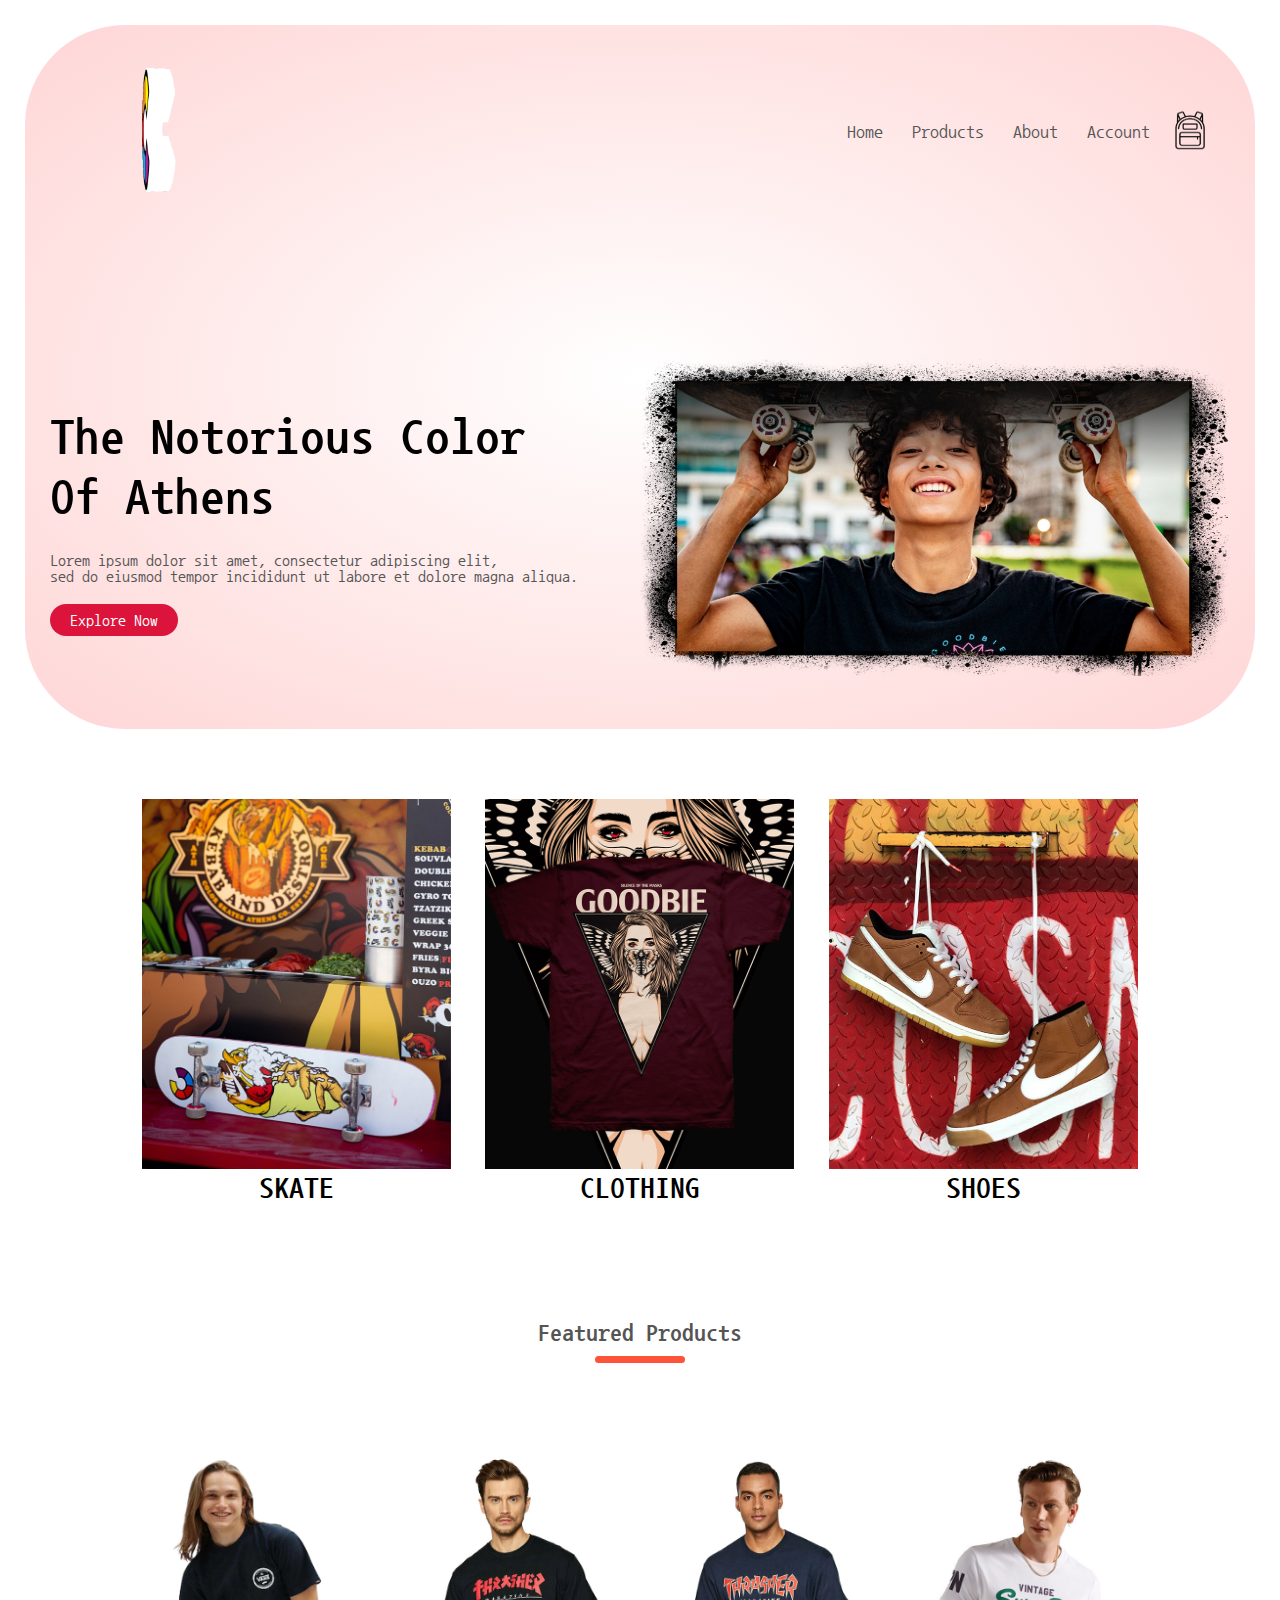
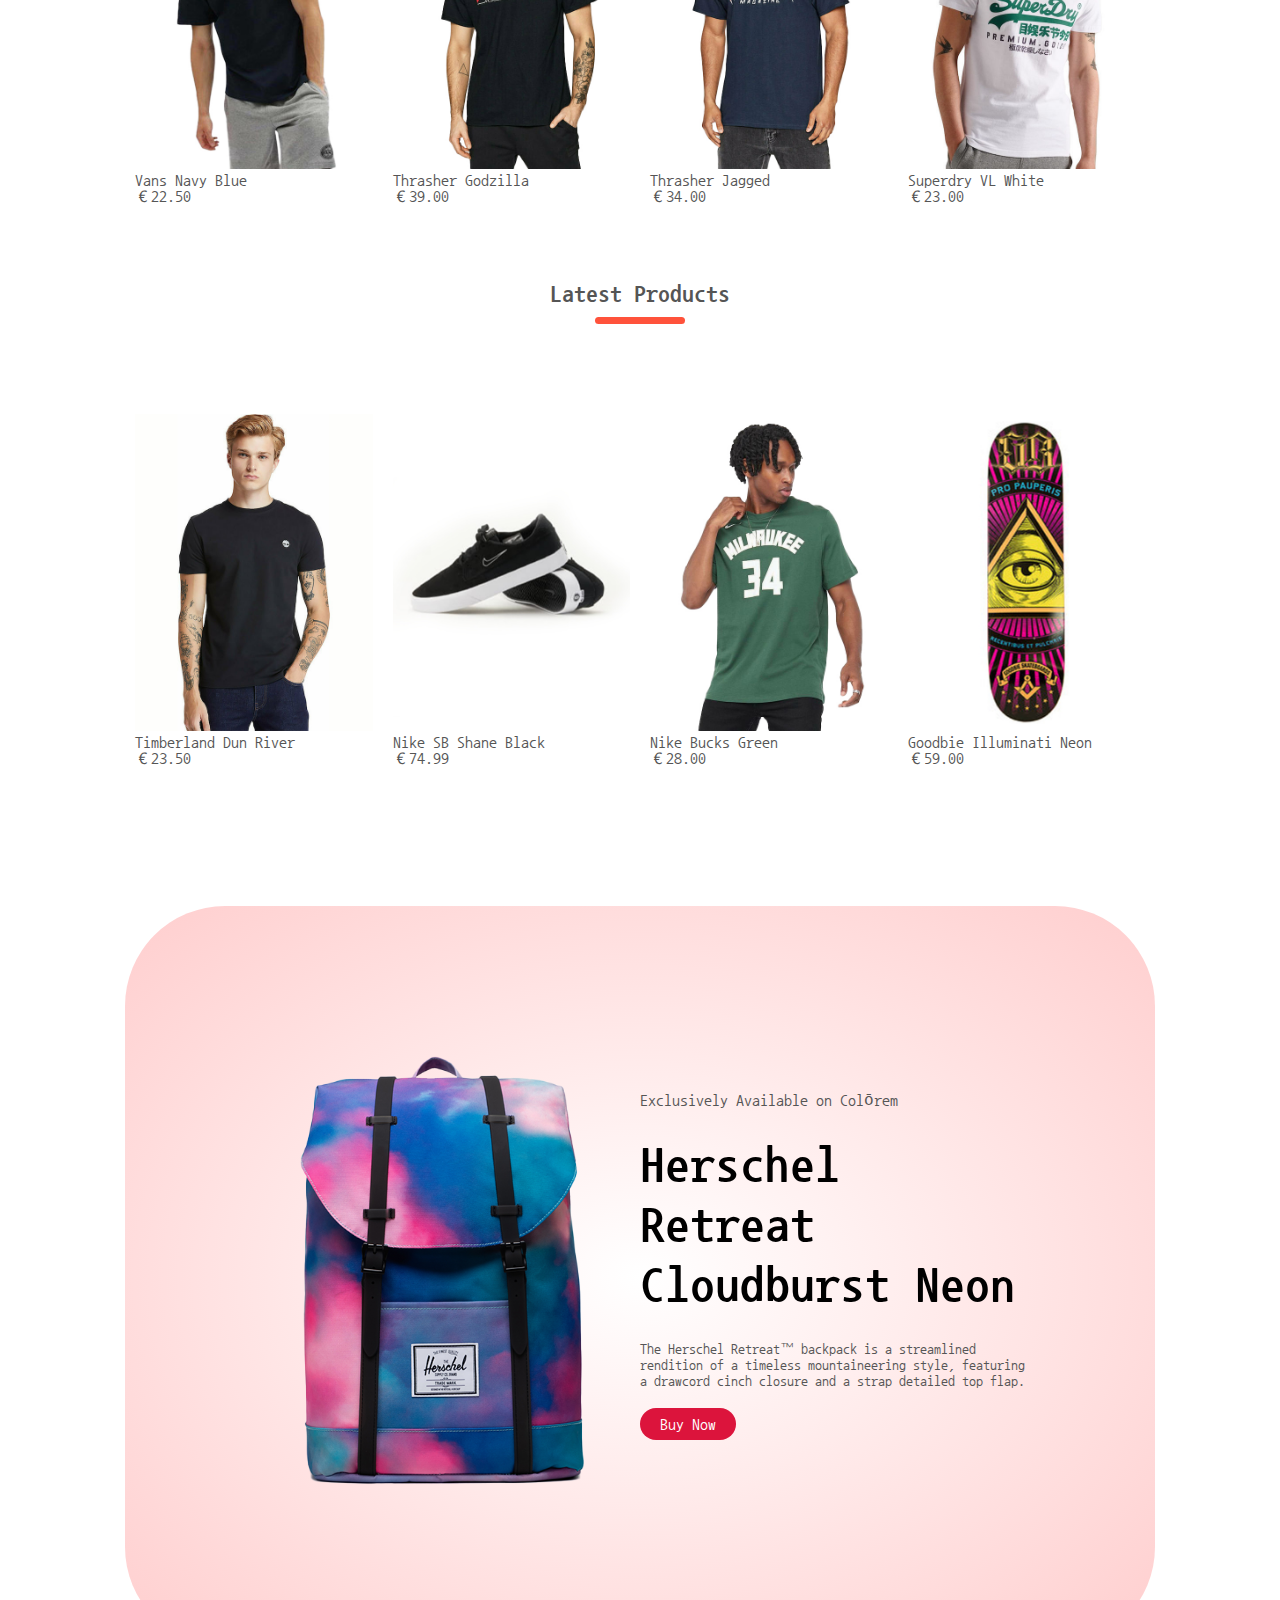
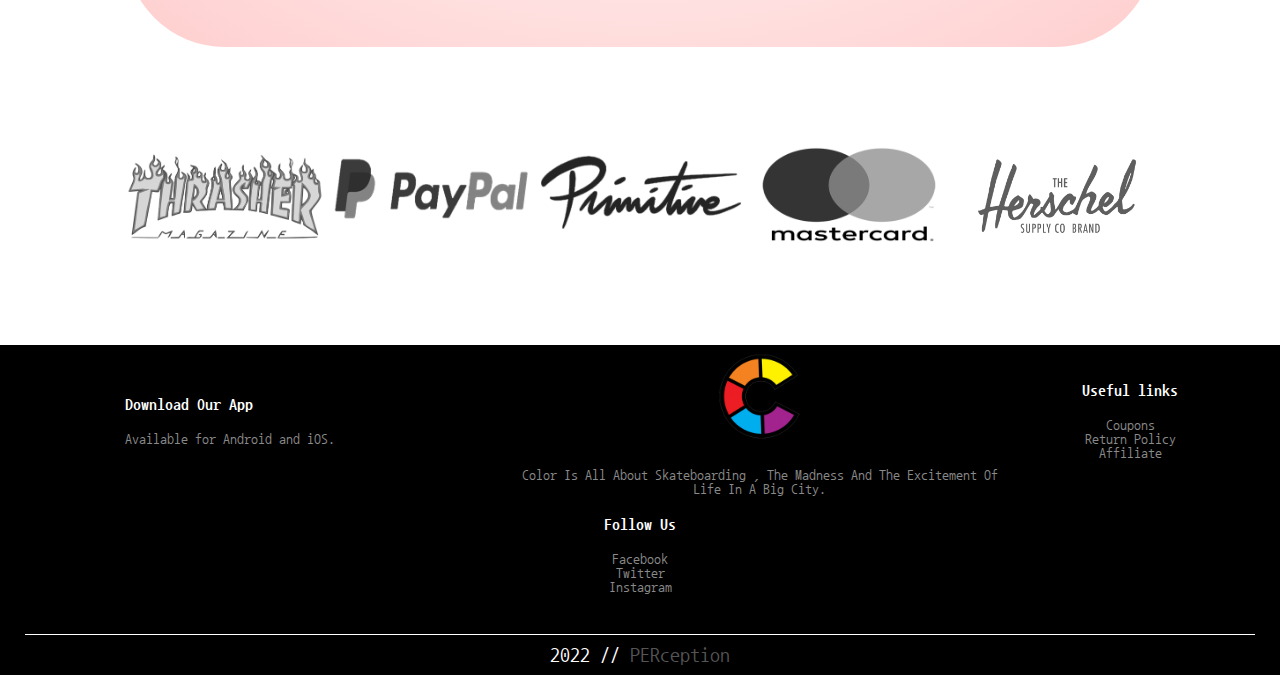
<file: index.html>
<!DOCTYPE html>
<html lang="en">
<head>
    <meta charset="UTF-8">
    <meta http-equiv="X-UA-Compatible" content="IE=edge">
    <meta name="viewport" content="width=device-width, initial-scale=1.0">
    <title>Colōrem | Streetwear | Athens</title>
    <link rel="stylesheet" href="css/style.css">
    <link href="<link rel="preconnect" href="https://fonts.googleapis.com">
    <link rel="preconnect" href="https://fonts.gstatic.com" crossorigin>
    <link href="https://fonts.googleapis.com/css2?family=Nanum+Gothic+Coding:wght@400;700&display=swap" rel="stylesheet"> 
    <link rel="icon" href="photos/C.png">
</head>
<body>
      
    <div class="header">
        <div class="container">
            <div class="navbar">
                <div class="logo">
                    <img src="photos/colorC.gif" width="170px">
                </div>
                <nav>
                    <ul id="MenuItems">
                        <li><a href="index.html">Home</a></li>
                        <li><a href="products.html">Products</a></li>
                        <li><a href="about.html">About</a></li>
                        <li><a href="account.html">Account</a></li>
                        <!-- <li><a href="cart.html">Backpack</a></li> -->
                    </ul>
                </nav>
                <a href="cart.html"><img src="photos/backpack.png" width="40px" height="40px"></a>
                <img src="photos/menu.png" class="menu-icon" onclick="menutoggle()">
            </div>
            <div class="row">
                <div class="col-2">
                    <h1>The Notorious Color <br> Of Athens </h1>
                    <p>Lorem ipsum dolor sit amet, consectetur adipiscing elit, <br>
                        sed do eiusmod tempor incididunt ut labore et dolore magna aliqua.</p>
                    <a href="products.html" class="btn">Explore Now</a>
                </div>
                <div class="col-2">
                    <img src="photos/skatesmile.png">
                    
                </div>
            </div>
        </div>
    </div>   

<!------- featured categories ------->
    <div class="categories">
       <div class="small-container">
        <div class="row">
            <div class="col-3">
                <img src="photos/skate.jpg">
                <h2>SKATE</h2>
            </div>
            <div class="col-3">
                <img src="photos/clothing.jpg">
                <h2>CLOTHING</h2>
            </div>
            <div class="col-3">
                <img src="photos/shoes.jpg">
                <h2>SHOES</h2>
            </div>
        </div>
       </div>
        
    </div>

<!------ featured products ------>
    <div class="small-container">
        <h2 class="title">Featured Products</h2>
        <div class="row">
            <div class="col-4">
                <img src="photos/featured5.jpeg" >
                <h4>Vans Navy Blue</h4>
                <p>€22.50</p>
            </div>
            <div class="col-4">
                <img src="photos/featured2.jpg" >
                <h4>Thrasher Godzilla</h4>
                <p>€39.00</p>
            </div>
            <div class="col-4">
                <img src="photos/featured3.jpeg" >
                <h4>Thrasher Jagged</h4>
                <p>€34.00</p>
            </div>
            <div class="col-4">
                <img src="photos/featured4.jpeg" >
                <h4>Superdry VL White</h4>
                <p>€23.00</p>
            </div>
        </div>
        <h2 class="title">Latest Products</h2>
        <div class="row">
            <div class="col-4">
                <img src="photos/latest1.jpeg" >
                <h4>Timberland Dun River</h4>
                <p>€23.50</p>
            </div>
            <div class="col-4">
                <img src="photos/latest4.jpg" >
                <h4>Nike SB Shane Black</h4>
                <p>€74.99</p>
            </div>
            <div class="col-4">
                <img src="photos/latest3.jpg" >
                <h4>Nike Bucks Green</h4>
                <p>€28.00</p>
            </div>
            <div class="col-4">
                <img src="photos/latest5.jpg" >
                <h4>Goodbie Illuminati Neon</h4>
                <p>€59.00</p>
            </div>
        </div>
<!-------offer------->
        <div class="offer">
            <div class="small-container">
                <div class="row">
                    <div class="col-2">
                        <img src="photos/exclusive.png" class="offer-img">
                    </div>
                    <div class="col-2">
                        <p> Exclusively Available on Colōrem </p>
                        <h1>Herschel Retreat Cloudburst Neon</h1>
                        <small>The Herschel Retreat™ backpack is a streamlined rendition of a timeless mountaineering style, 
                            featuring a drawcord cinch closure and a strap detailed top flap. </small>
                        <br> <a href=""class="btn"> Buy Now </a> </div>
                    </div>
                </div>
            </div>
        </div>
    </div>


<!-------- brands -------->
    <div class="brands">
        <div class="small-container">
            <div class="row">
                <div class="img_container">
                    <img src="photos/logo-thrasher2.png" class="img_item">
                    <img src="photos/logo-paypal.png" class="img_item">
                    <img src="photos/logo-primitive.png" class="img_item">
                    <img src="photos/logo-mastercard.png" class="img_item">     
                    <img src="photos/logo-herschel.png" class="img_item">
                </div>
            </div>
        </div>
    </div>

<!-------- footer -------->
    <div class="footer">
        <div class="container">
            <div class="row">
                <div class="footer-col-1">
                    <h3>Download Our App</h3>
                    <p>Available for Android and iOS.</p>
                </div>
                <div class="footer-col-2">
                    <img src="photos/C.png">
                    <p>Color Is  All  About  Skateboarding , The Madness And The Excitement Of Life In A Big City.</p>
                </div>
                <div class="footer-col-3">
                    <h3>Useful links</h3>
                    <ul>
                        <li>Coupons</li>
                        <li>Return Policy</li>
                        <li>Affiliate</li>
                    </ul>
                </div>
                <div class="footer-col-4">
                    <h3>Follow Us</h3>
                    <ul>
                        <li>Facebook</li>
                        <li>Twitter</li>
                        <li>Instagram</li>
                    </ul>
                </div>
             </div>
             <hr>
             <p class="copyright"> 2022 // <a href=https://github.com/dimitris-per>PERception </a> </p>     
        </div>
    </div>

<!------js script (toggle menu)------>
    <script>
        var MenuItems = document.getElementById("MenuItems");

        MenuItems.style.maxHeight = "0px";

        function menutoggle(){
            if(MenuItems.style.maxHeight == "0px"){
                MenuItems.syle.maxHeight == "200px"
            }
            else{
                MenuItems.style.maxHeight = "0px";
            }
        }
        
    </script>

</body>
</html>
</file>
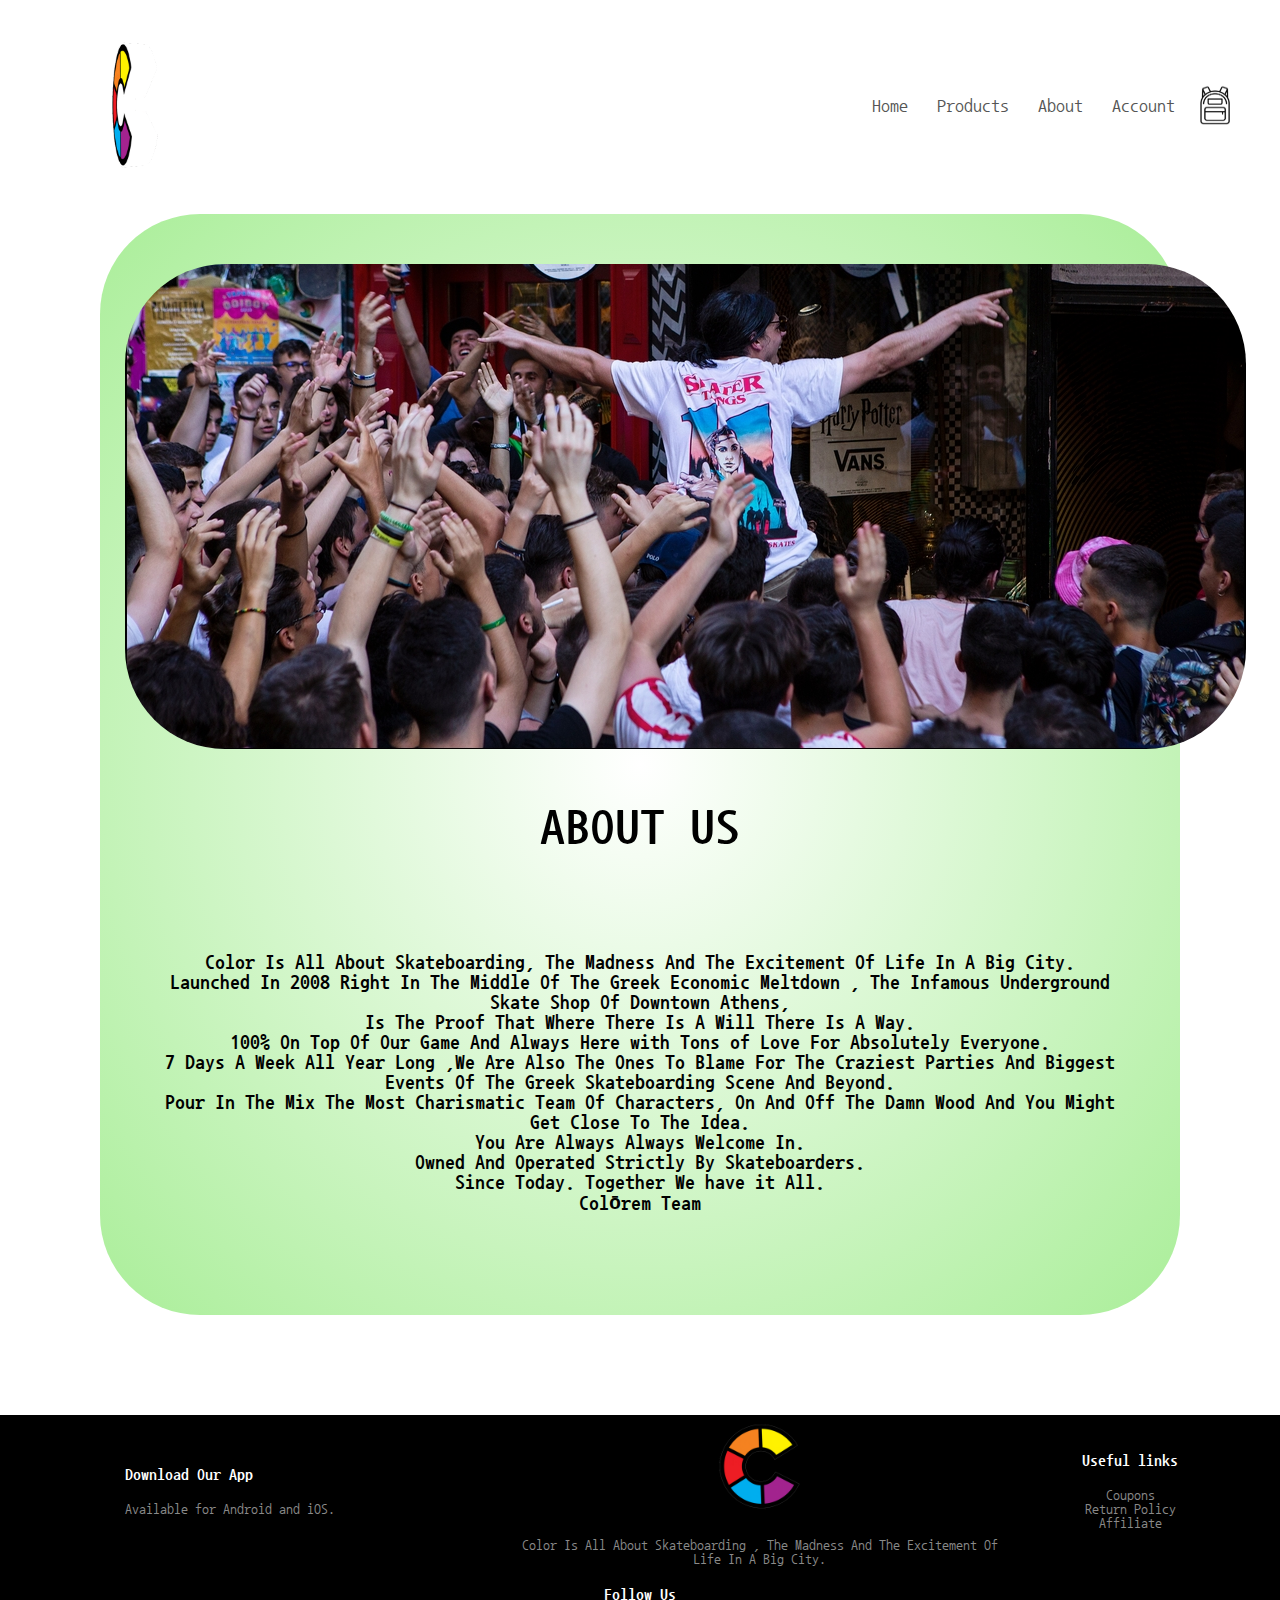
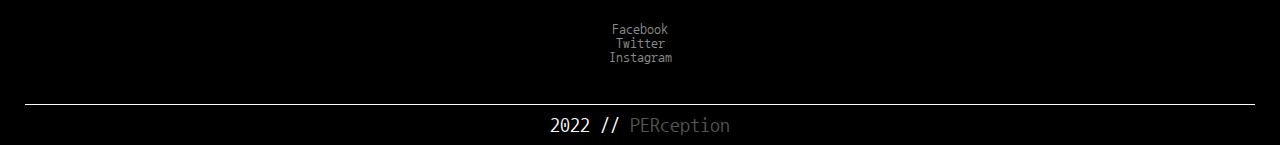
<file: about.html>
<!DOCTYPE html>
<html lang="en">
<head>
    <meta charset="UTF-8">
    <meta http-equiv="X-UA-Compatible" content="IE=edge">
    <meta name="viewport" content="width=device-width, initial-scale=1.0">
    <title>About Us | Colōrem</title>
    <link rel="stylesheet" href="css/style.css">
    <link href="<link rel="preconnect" href="https://fonts.googleapis.com">
    <link rel="preconnect" href="https://fonts.gstatic.com" crossorigin>
    <link href="https://fonts.googleapis.com/css2?family=Nanum+Gothic+Coding:wght@400;700&display=swap" rel="stylesheet"> 
    <link rel="icon" href="photos/C.png">
</head>
<body>
      

        <div class="container">
            <div class="navbar">
                <div class="logo">
                    <img src="photos/colorC.gif" width="170px">
                </div>
                <nav>
                    <ul>
                        <li><a href="index.html">Home</a></li>
                        <li><a href="products.html">Products</a></li>
                        <li><a href="about.html">About</a></li>
                        <li><a href="account.html">Account</a></li>
                        <!-- <li><a href="cart.html">Backpack</a></li> -->
                    </ul>
                </nav>
                <a href="cart.html"><img src="photos/backpack.png" width="40px" height="40px"></a>
                <img src="photos/menu.png" class="menu-icon" onclick="menutoggle()">
            </div>
        </div>


<!----- About Page ----->
<div class="about-page">
    <div class="container">
            <div align="center">
                <img src="photos/about.jpg"></img>   
            </div>
    </div>
        <div class="about-us">
            <div class="about">
                <h1> <center> ABOUT US </center></h1>
                <h2><center>Color Is  All  About  Skateboarding, The Madness And The Excitement Of Life In A Big City. <br>
                    Launched In 2008 Right In The Middle Of The Greek Economic Meltdown , The Infamous Underground Skate Shop Of Downtown Athens, <br>
                    Is The Proof That Where There Is A Will There Is A Way. <br>
                    100% On Top Of Our Game And Always Here with Tons of Love For Absolutely Everyone. <br>
                    
                    7 Days A Week All Year Long  ,We Are Also The Ones To Blame For The Craziest Parties And Biggest Events Of The Greek Skateboarding Scene And Beyond.<br>
                    Pour In The Mix The Most Charismatic Team Of Characters, On And Off The Damn Wood And You Might Get Close To The Idea.<br>
                    You Are Always Always Welcome In.<br>
                    
                    Owned And  Operated Strictly By Skateboarders.<br>
                    
                    Since Today. Together We have it All.<br>
                    
                    Colōrem Team </center>
                </h2>
            </div>
    </div>
</div>
   



<!-------- footer -------->
<div class="footer">
    <div class="container">
        <div class="row">
            <div class="footer-col-1">
                <h3>Download Our App</h3>
                <p>Available for Android and iOS.</p>
            </div>
            <div class="footer-col-2">
                <img src="photos/C.png">
                <p>Color Is  All  About  Skateboarding , The Madness And The Excitement Of Life In A Big City.</p>
            </div>
            <div class="footer-col-3">
                <h3>Useful links</h3>
                <ul>
                    <li>Coupons</li>
                    <li>Return Policy</li>
                    <li>Affiliate</li>
                </ul>
            </div>
            <div class="footer-col-4">
                <h3>Follow Us</h3>
                <ul>
                    <li>Facebook</li>
                    <li>Twitter</li>
                    <li>Instagram</li>
                </ul>
            </div>
         </div>
         <hr>
         <p class="copyright"> 2022 // <a href=https://github.com/dimitris-per>PERception </a> </p>
    </div>
</div>

<!------js script (toggle menu)------>
<script>
    var MenuItems = document.getElementById("MenuItems");

    MenuItems.style.maxHeight = "0px";

    function menutoggle(){
        if(MenuItems.style.maxHeight == "0px"){
            MenuItems.syle.maxHeight == "200px"
        }
        else{
            MenuItems.style.maxHeight = "0px";
        }
    }
    
</script>

</body>
</html>
</file>
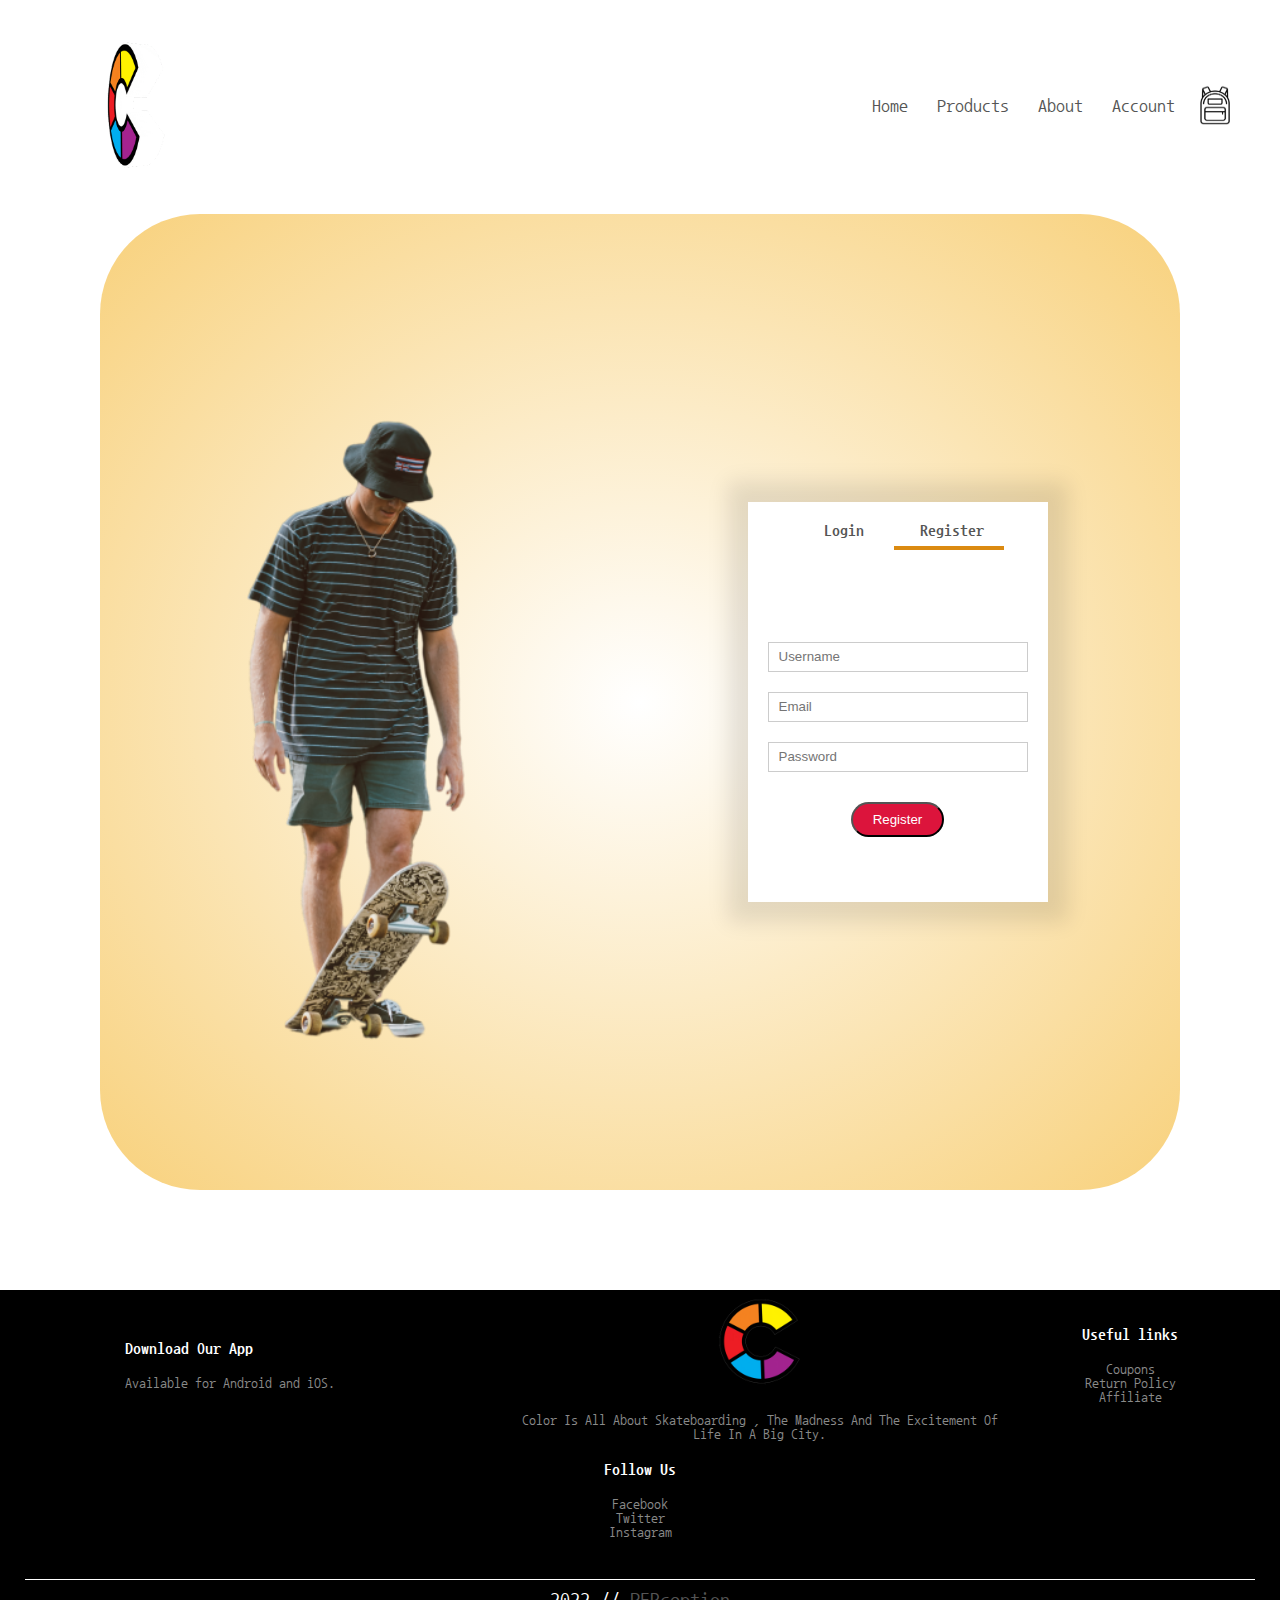
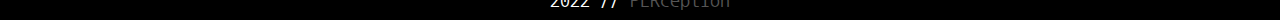
<file: account.html>
<!DOCTYPE html>
<html lang="en">
<head>
    <meta charset="UTF-8">
    <meta http-equiv="X-UA-Compatible" content="IE=edge">
    <meta name="viewport" content="width=device-width, initial-scale=1.0">
    <title>My Account | Colōrem</title>
    <link rel="stylesheet" href="css/style.css">
    <link href="<link rel="preconnect" href="https://fonts.googleapis.com">
    <link rel="preconnect" href="https://fonts.gstatic.com" crossorigin>
    <link href="https://fonts.googleapis.com/css2?family=Nanum+Gothic+Coding:wght@400;700&display=swap" rel="stylesheet"> 
    <link rel="icon" href="photos/C.png">
</head>
<body>
      

        <div class="container">
            <div class="navbar">
                <div class="logo">
                    <img src="photos/colorC.gif" width="170px">
                </div>
                <nav>
                    <ul>
                        <li><a href="index.html">Home</a></li>
                        <li><a href="products.html">Products</a></li>
                        <li><a href="about.html">About</a></li>
                        <li><a href="account.html">Account</a></li>
                        <!-- <li><a href="cart.html">Backpack</a></li> -->
                    </ul>
                </nav>
                <a href="cart.html"><img src="photos/backpack.png" width="40px" height="40px"></a>
                <img src="photos/menu.png" class="menu-icon" onclick="menutoggle()">
            </div>
        </div>


<!----- Account Page ----->
<div class="account-page">
    <div class="container">
        <div class="row">
            <div class="col-2">
                <img src="photos/skater.png" width="100%">
            </div>
            
            <div class="col-2">
                <div class="form-container">
                    <div class="form-btn">
                        <span onclick="login()">Login</span>
                        <span onclick="register()">Register</span>
                        <hr id="Indicator">
                    </div>

                    <form id="LoginForm">
                        <input type="text" placeholder="Username">
                        <input type="password" placeholder="Password">
                        <button type="submit" class="btn">Login</button>
                        <br> <a href="">Forgot password</a>
                    </form>

                    <form id="RegForm">
                        <input type="text" placeholder="Username">
                        <input type="email" placeholder="Email">
                        <input type="password" placeholder="Password">
                        <button type="submit" class="btn">Register</button>

                    </form>
                </div>
            </div>
        </div>
    </div>
</div>
   



<!-------- footer -------->
<div class="footer">
    <div class="container">
        <div class="row">
            <div class="footer-col-1">
                <h3>Download Our App</h3>
                <p>Available for Android and iOS.</p>
            </div>
            <div class="footer-col-2">
                <img src="photos/C.png">
                <p>Color Is  All  About  Skateboarding , The Madness And The Excitement Of Life In A Big City.</p>
            </div>
            <div class="footer-col-3">
                <h3>Useful links</h3>
                <ul>
                    <li>Coupons</li>
                    <li>Return Policy</li>
                    <li>Affiliate</li>
                </ul>
            </div>
            <div class="footer-col-4">
                <h3>Follow Us</h3>
                <ul>
                    <li>Facebook</li>
                    <li>Twitter</li>
                    <li>Instagram</li>
                </ul>
            </div>
         </div>
         <hr>
         <p class="copyright"> 2022 // <a href=https://github.com/dimitris-per>PERception </a> </p>     
        </div>
    </div>
</div>

<!------js script (toggle menu)------>
<script>
    var MenuItems = document.getElementById("MenuItems");

    MenuItems.style.maxHeight = "0px";

    function menutoggle(){
        if(MenuItems.style.maxHeight == "0px"){
            MenuItems.syle.maxHeight == "200px"
        }
        else{
            MenuItems.style.maxHeight = "0px";
        }
    }
    
</script>

<!------js script (toggle form)------>
    <script>
        var LoginForm = document.getElementById("LoginForm");
        var RegForm = document.getElementById("RegForm");
        var Indicator = document.getElementById("Indicator");

            function register(){
                RegForm.style.transform = "translateX(0px)";
                LoginForm.style.transform = "translateX(0px)";
                Indicator.style.transform = "translateX(100px)";

            }

            function login(){
                RegForm.style.transform = "translateX(300px)";
                LoginForm.style.transform = "translateX(300px)";
                Indicator.style.transform = "translateX(0px)";
            }
            
    </script>

</body>
</html>
</file>
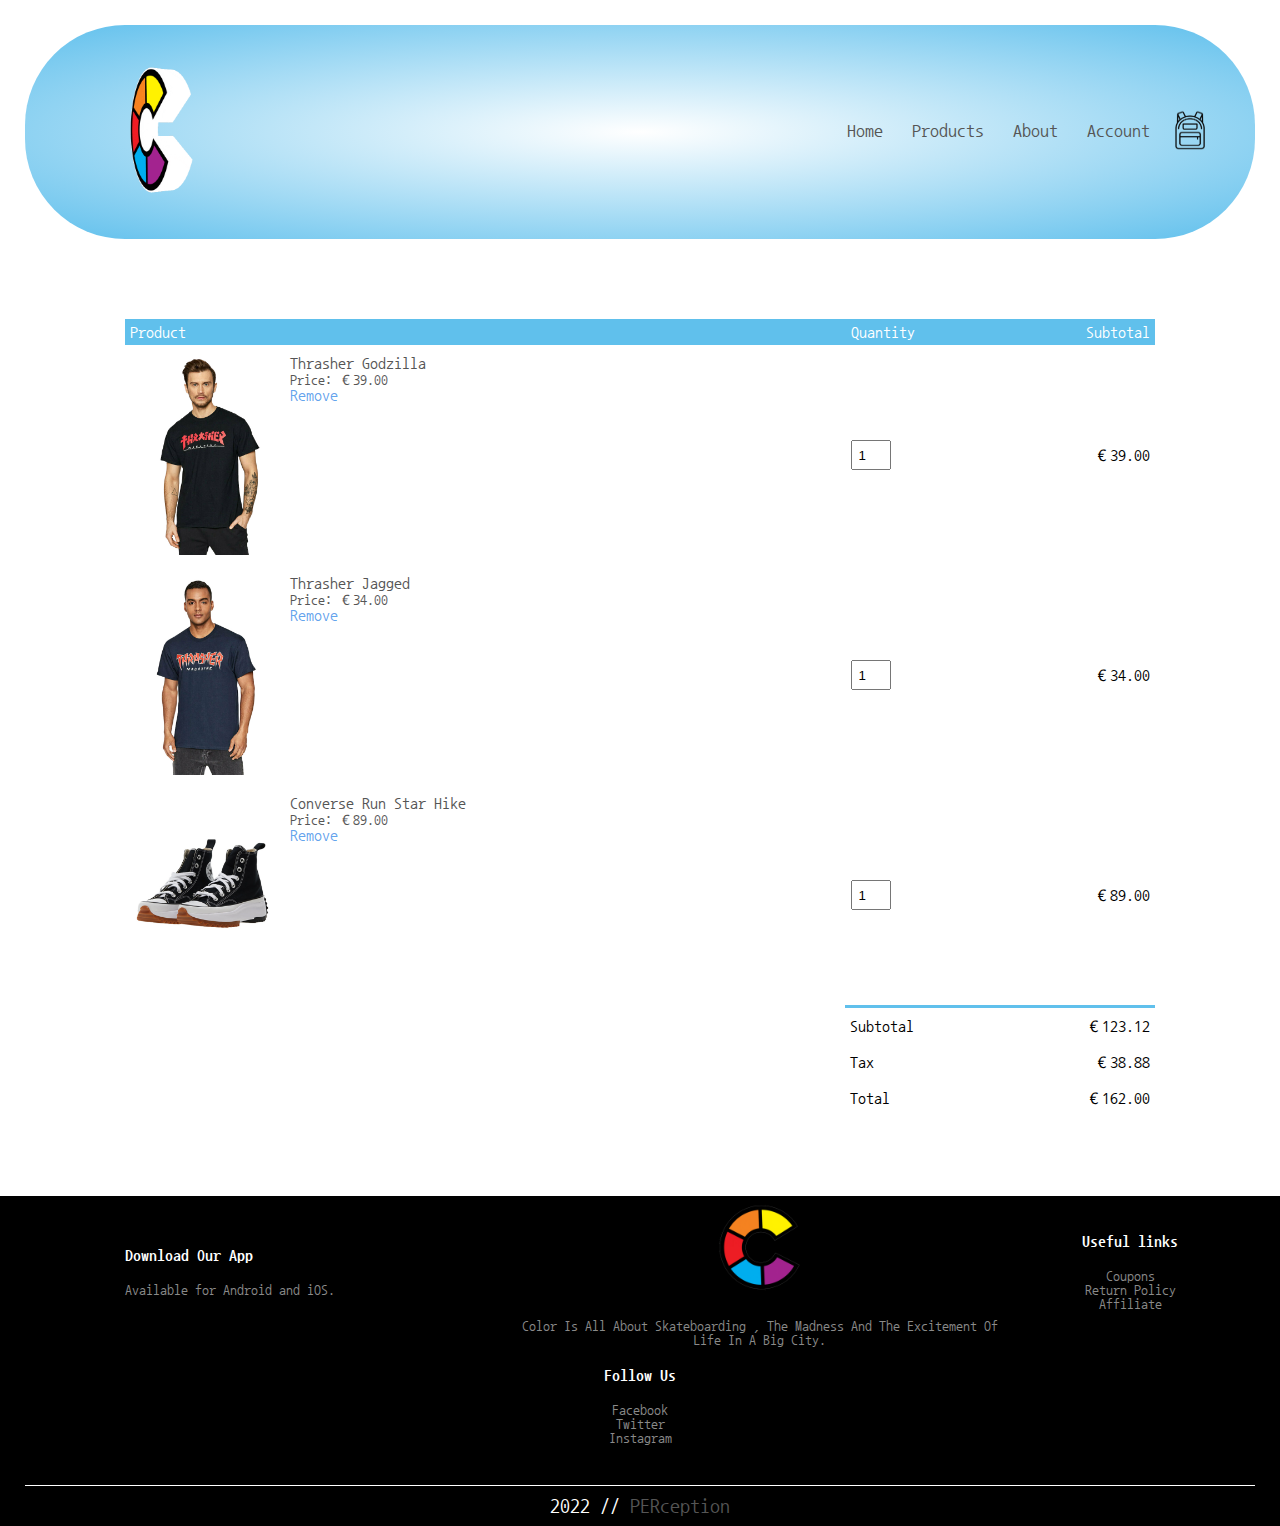
<file: cart.html>
<!DOCTYPE html>
<html lang="en">
<head>
    <meta charset="UTF-8">
    <meta http-equiv="X-UA-Compatible" content="IE=edge">
    <meta name="viewport" content="width=device-width, initial-scale=1.0">
    <title>Backpack | Colōrem</title>
    <link rel="stylesheet" href="css/style.css">
    <link href="<link rel="preconnect" href="https://fonts.googleapis.com">
    <link rel="preconnect" href="https://fonts.gstatic.com" crossorigin>
    <link href="https://fonts.googleapis.com/css2?family=Nanum+Gothic+Coding:wght@400;700&display=swap" rel="stylesheet"> 
    <link rel="icon" href="photos/C.png">
</head>
<body>
      
    <div class="header-3">   
        <div class="container">
            <div class="navbar">
                <div class="logo">
                    <img src="photos/colorC.gif" width="170px">
                </div>
                <nav>
                    <ul>
                        <li><a href="index.html">Home</a></li>
                        <li><a href="products.html">Products</a></li>
                        <li><a href="about.html">About</a></li>
                        <li><a href="account.html">Account</a></li>
                        <!-- <li><a href="cart.html">Backpack</a></li> -->
                    </ul>
                </nav>
                <a href="cart.html"><img src="photos/backpack.png" width="40px" height="40px"></a>
                <img src="photos/menu.png" class="menu-icon" onclick="menutoggle()">
            </div>
        </div>
    </div>   

<!------ cart items details ------>

<div class="small-container cart-page">

    <table>
        <tr>
            <th>Product</th>
            <th>Quantity</th>
            <th>Subtotal</th>
        </tr>
        <tr>
            <td>
                <div class="cart-info">
                    <img src="photos/featured2.jpg" >
                    <div>
                        <p>Thrasher Godzilla</p>
                        <small>Price: €39.00</small>
                        <br> <a href=""> Remove </a>
                    </div>
                </div>
            </td>
            <td><input type="number" value="1"></td>
            <td>€39.00</td>
        </tr>
        <tr>
            <td>
                <div class="cart-info">
                    <img src="photos/featured3.jpeg" >
                    <div>
                        <p>Thrasher Jagged</p>
                        <small>Price: €34.00</small>
                        <br> <a href=""> Remove </a>
                    </div>
                </div>
            </td>
            <td><input type="number" value="1"></td>
            <td>€34.00</td>
        </tr>
        <tr>
            <td>
                <div class="cart-info">
                    <img src="photos/converse.jpg" >
                    <div>
                        <p>Converse Run Star Hike</p>
                        <small>Price: €89.00</small>
                        <br> <a href=""> Remove </a>
                    </div>
                </div>
            </td>
            <td><input type="number" value="1"></td>
            <td>€89.00</td>
        </tr>
    </table>

    <div class="total-price">
        <table>
            <tr>
                <td>Subtotal</td>
                <td>€123.12</td>
            </tr>
            <tr>
                <td>Tax</td>
                <td>€38.88</td>
            </tr>
            <tr>
                <td>Total</td>
                <td>€162.00</td>
            </tr>
        </table>
    </div>

</div>

<!-------- footer -------->
<div class="footer">
    <div class="container">
        <div class="row">
            <div class="footer-col-1">
                <h3>Download Our App</h3>
                <p>Available for Android and iOS.</p>
            </div>
            <div class="footer-col-2">
                <img src="photos/C.png">
                <p>Color Is  All  About  Skateboarding , The Madness And The Excitement Of Life In A Big City.</p>
            </div>
            <div class="footer-col-3">
                <h3>Useful links</h3>
                <ul>
                    <li>Coupons</li>
                    <li>Return Policy</li>
                    <li>Affiliate</li>
                </ul>
            </div>
            <div class="footer-col-4">
                <h3>Follow Us</h3>
                <ul>
                    <li>Facebook</li>
                    <li>Twitter</li>
                    <li>Instagram</li>
                </ul>
            </div>
         </div>
         <hr>
         <p class="copyright"> 2022 // <a href=https://github.com/dimitris-per>PERception </a> </p>
    </div>
</div>

<!------js script (toggle menu)------>
<script>
    var MenuItems = document.getElementById("MenuItems");

    MenuItems.style.maxHeight = "0px";

    function menutoggle(){
        if(MenuItems.style.maxHeight == "0px"){
            MenuItems.syle.maxHeight == "200px"
        }
        else{
            MenuItems.style.maxHeight = "0px";
        }
    }
    
</script>

</body>
</html>
</file>
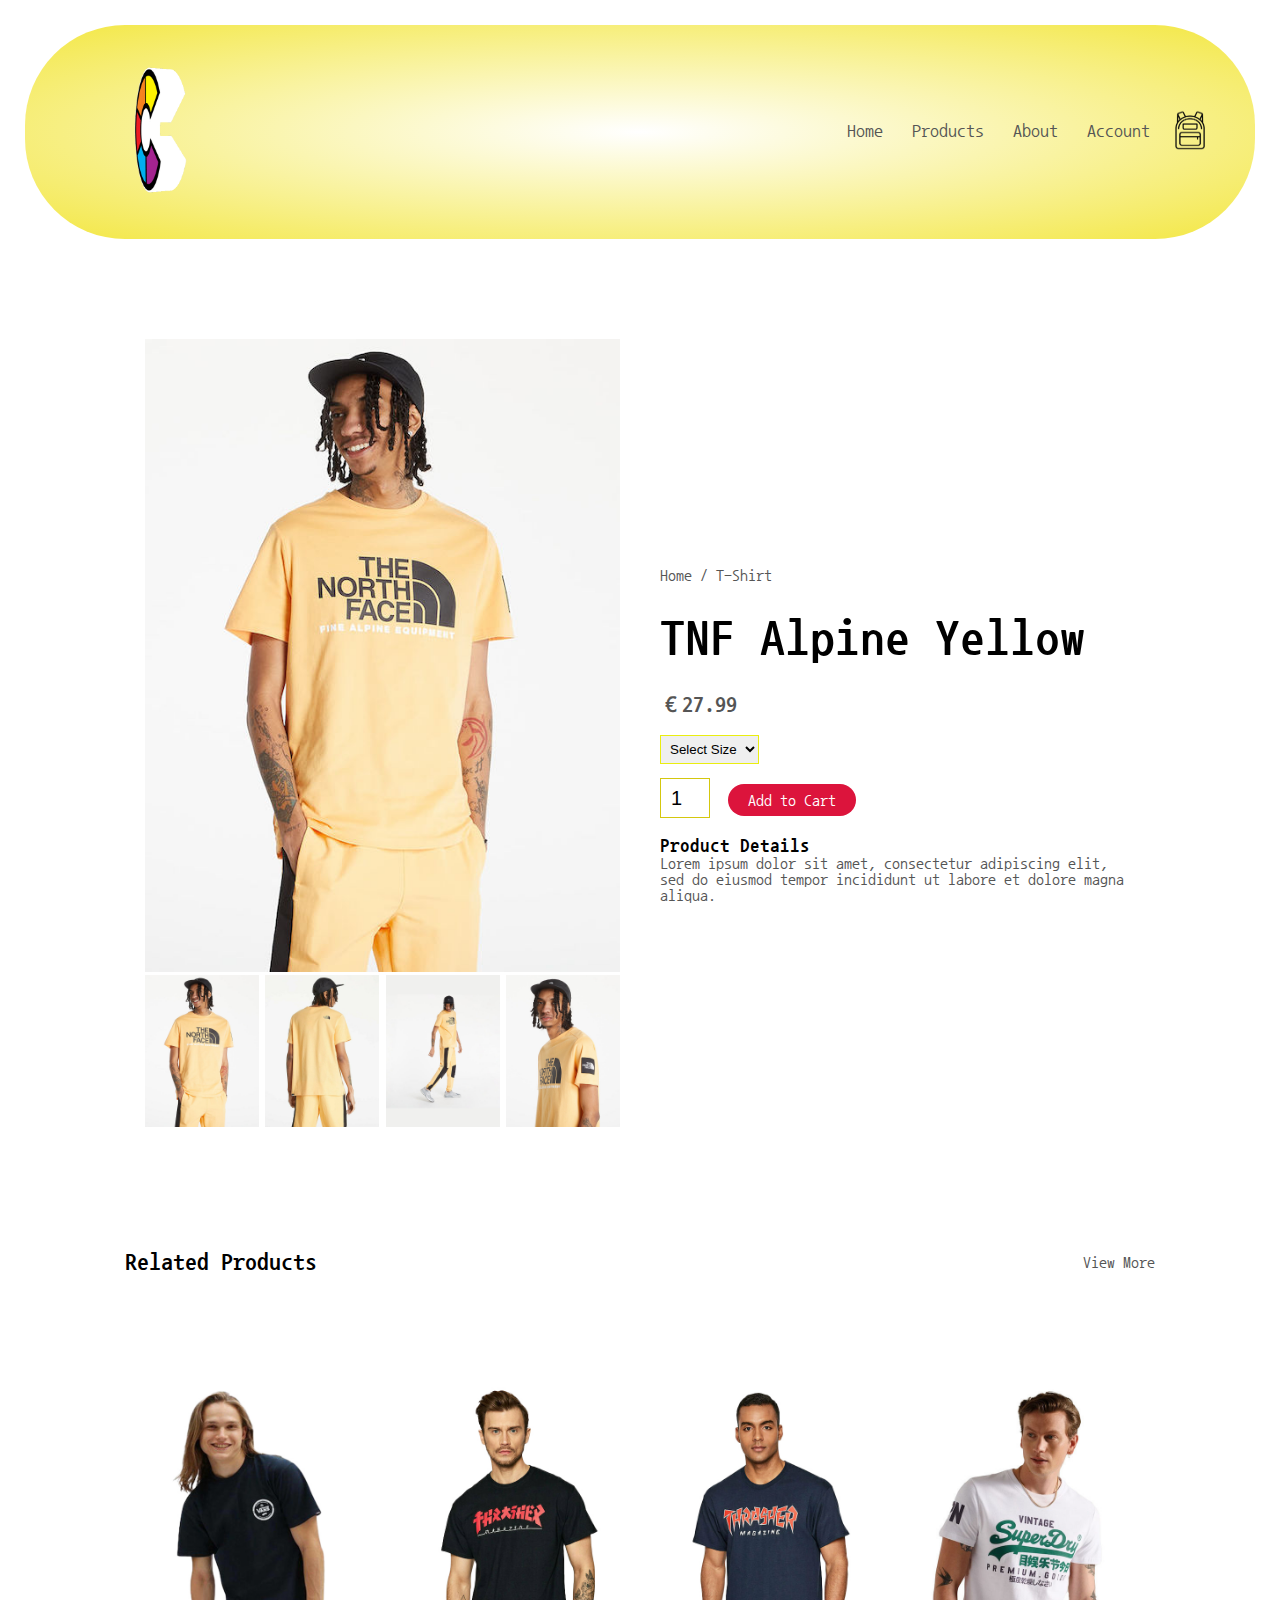
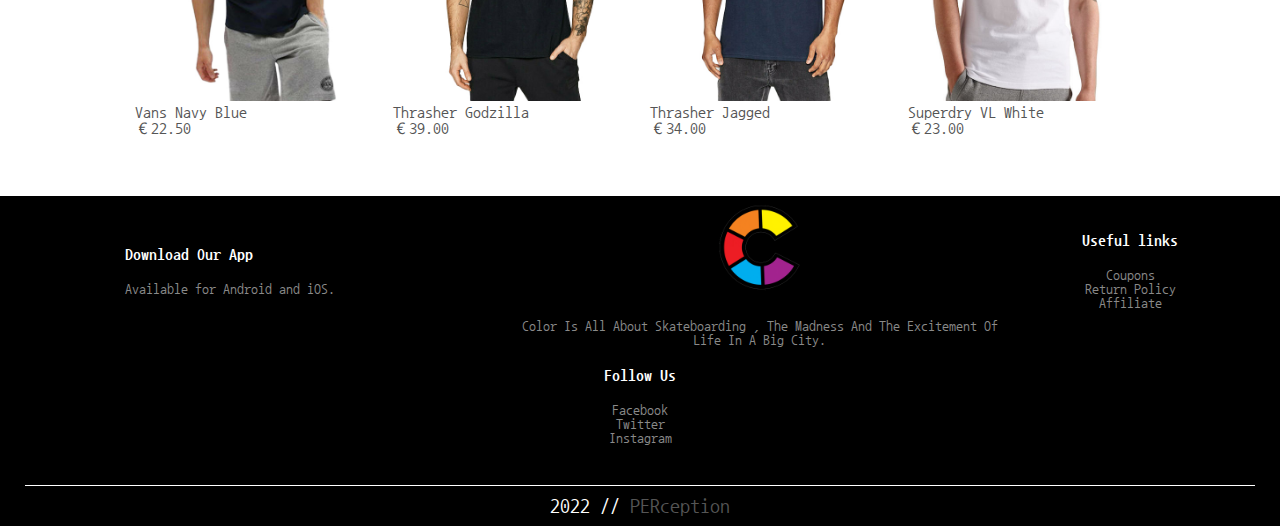
<file: product-details.html>
<!DOCTYPE html>
<html lang="en">
<head>
    <meta charset="UTF-8">
    <meta http-equiv="X-UA-Compatible" content="IE=edge">
    <meta name="viewport" content="width=device-width, initial-scale=1.0">
    <title>All Products | Colōrem</title>
    <link rel="stylesheet" href="css/style.css">
    <link href="<link rel="preconnect" href="https://fonts.googleapis.com">
    <link rel="preconnect" href="https://fonts.gstatic.com" crossorigin>
    <link href="https://fonts.googleapis.com/css2?family=Nanum+Gothic+Coding:wght@400;700&display=swap" rel="stylesheet"> 
    <link rel="icon" href="photos/C.png">
</head>
<body>
      
    <div class="header-4">   
        <div class="container">
            <div class="navbar">
                <div class="logo">
                    <img src="photos/colorC.gif" width="170px">
                </div>
                <nav>
                    <ul>
                        <li><a href="index.html">Home</a></li>
                        <li><a href="products.html">Products</a></li>
                        <li><a href="about.html">About</a></li>
                        <li><a href="account.html">Account</a></li>
                        <!-- <li><a href="cart.html">Backpack</a></li> -->
                    </ul>
                </nav>
                <a href="cart.html"><img src="photos/backpack.png" width="40px" height="40px"></a>
                <img src="photos/menu.png" class="menu-icon" onclick="menutoggle()">
            </div>
        </div>
    </div>   
<!------ single product details------->  

    <div class="small-container single-product">
        <div class="row">
            <div class="col-2">
                <img src="photos/Buy-1.jpg" width: 100%; id="ProductImg">

                <div class="small-img-row">
                    <div class="small-img-col">
                        <img src="photos/Buy-1.jpg" width: 100%; class="small-img">
                    </div>
                    <div class="small-img-col">
                        <img src="photos/Buy-2.jpg" width: 100%; class="small-img">
                    </div>
                    <div class="small-img-col">
                        <img src="photos/Buy-3.jpg" width: 100%; class="small-img">
                    </div>
                    <div class="small-img-col">
                        <img src="photos/Buy-4.jpg" width: 100%; class="small-img">
                    </div>
                </div>

            </div>
            <div class="col-2">
                <p> Home / T-Shirt</p>    
                <h1>TNF Alpine Yellow</h1>
                <h4>€27.99</h4>
                <select id="details">
                    <option>Select Size</option>
                    <option>XXL</option>
                    <option>XL</option>
                    <option>Large</option>
                    <option>Medium</option>
                    <option>Small</option>
                </select>
                <input type="number" value="1">
                <a href="" class="btn">Add to Cart</a>
                
                <h3> Product Details </h3>
                <p>Lorem ipsum dolor sit amet,
                    consectetur adipiscing elit, sed do eiusmod tempor incididunt ut labore et dolore magna aliqua.
                </p>
            </div>
        </div>
    </div>

    <!---------title--------->
        <div class="small-container">
            <div class="row row-2">
                <h2>Related Products</h2>
                <p>View More</p>
            </div>
        </div>

    <!--------products-------->
    <div class="small-container">


        <div class="row">
            <div class="col-4">
                <img src="photos/featured5.jpeg" >
                <h4>Vans Navy Blue</h4>
                <p>€22.50</p>
            </div>
            <div class="col-4">
                <img src="photos/featured2.jpg" >
                <h4>Thrasher Godzilla</h4>
                <p>€39.00</p>
            </div>
            <div class="col-4">
                <img src="photos/featured3.jpeg" >
                <h4>Thrasher Jagged</h4>
                <p>€34.00</p>
            </div>
            <div class="col-4">
                <img src="photos/featured4.jpeg" >
                <h4>Superdry VL White</h4>
                <p>€23.00</p>
            </div>
            

        </div>
    </div>   

<!-------- footer -------->
<div class="footer" >
    <div class="container">
        <div class="row">
            <div class="footer-col-1">
                <h3>Download Our App</h3>
                <p>Available for Android and iOS.</p>
            </div>
            <div class="footer-col-2">
                <img src="photos/C.png">
                <p>Color Is  All  About  Skateboarding , The Madness And The Excitement Of Life In A Big City.</p>
            </div>
            <div class="footer-col-3">
                <h3>Useful links</h3>
                <ul>
                    <li>Coupons</li>
                    <li>Return Policy</li>
                    <li>Affiliate</li>
                </ul>
            </div>
            <div class="footer-col-4">
                <h3>Follow Us</h3>
                <ul>
                    <li>Facebook</li>
                    <li>Twitter</li>
                    <li>Instagram</li>
                </ul>
            </div>
         </div>
         <hr>
         <p class="copyright"> 2022 // <a href=https://github.com/dimitris-per>PERception </a> </p>
    </div>
</div>

<!------js script (toggle menu)------>
<script>
    var MenuItems = document.getElementById("MenuItems");

    MenuItems.style.maxHeight = "0px";

    function menutoggle(){
        if(MenuItems.style.maxHeight == "0px"){
            MenuItems.syle.maxHeight == "200px"
        }
        else{
            MenuItems.style.maxHeight = "0px";
        }
    }
    
</script>

<!------js script (product gallery)------>
<script>
    var ProductImg = document.getElementById("ProductImg");
    var SmallImg = document.getElementsByClassName("small-img");

        SmallImg[0].onclick = function()
        {
            ProductImg.src = SmallImg[0].src;
        }
        SmallImg[1].onclick = function()
        {
            ProductImg.src = SmallImg[1].src;
        }
        SmallImg[2].onclick = function()
        {
            ProductImg.src = SmallImg[2].src;
        }
        SmallImg[3].onclick = function()
        {
            ProductImg.src = SmallImg[3].src;
        }

</script>


</body>
</html>
</file>
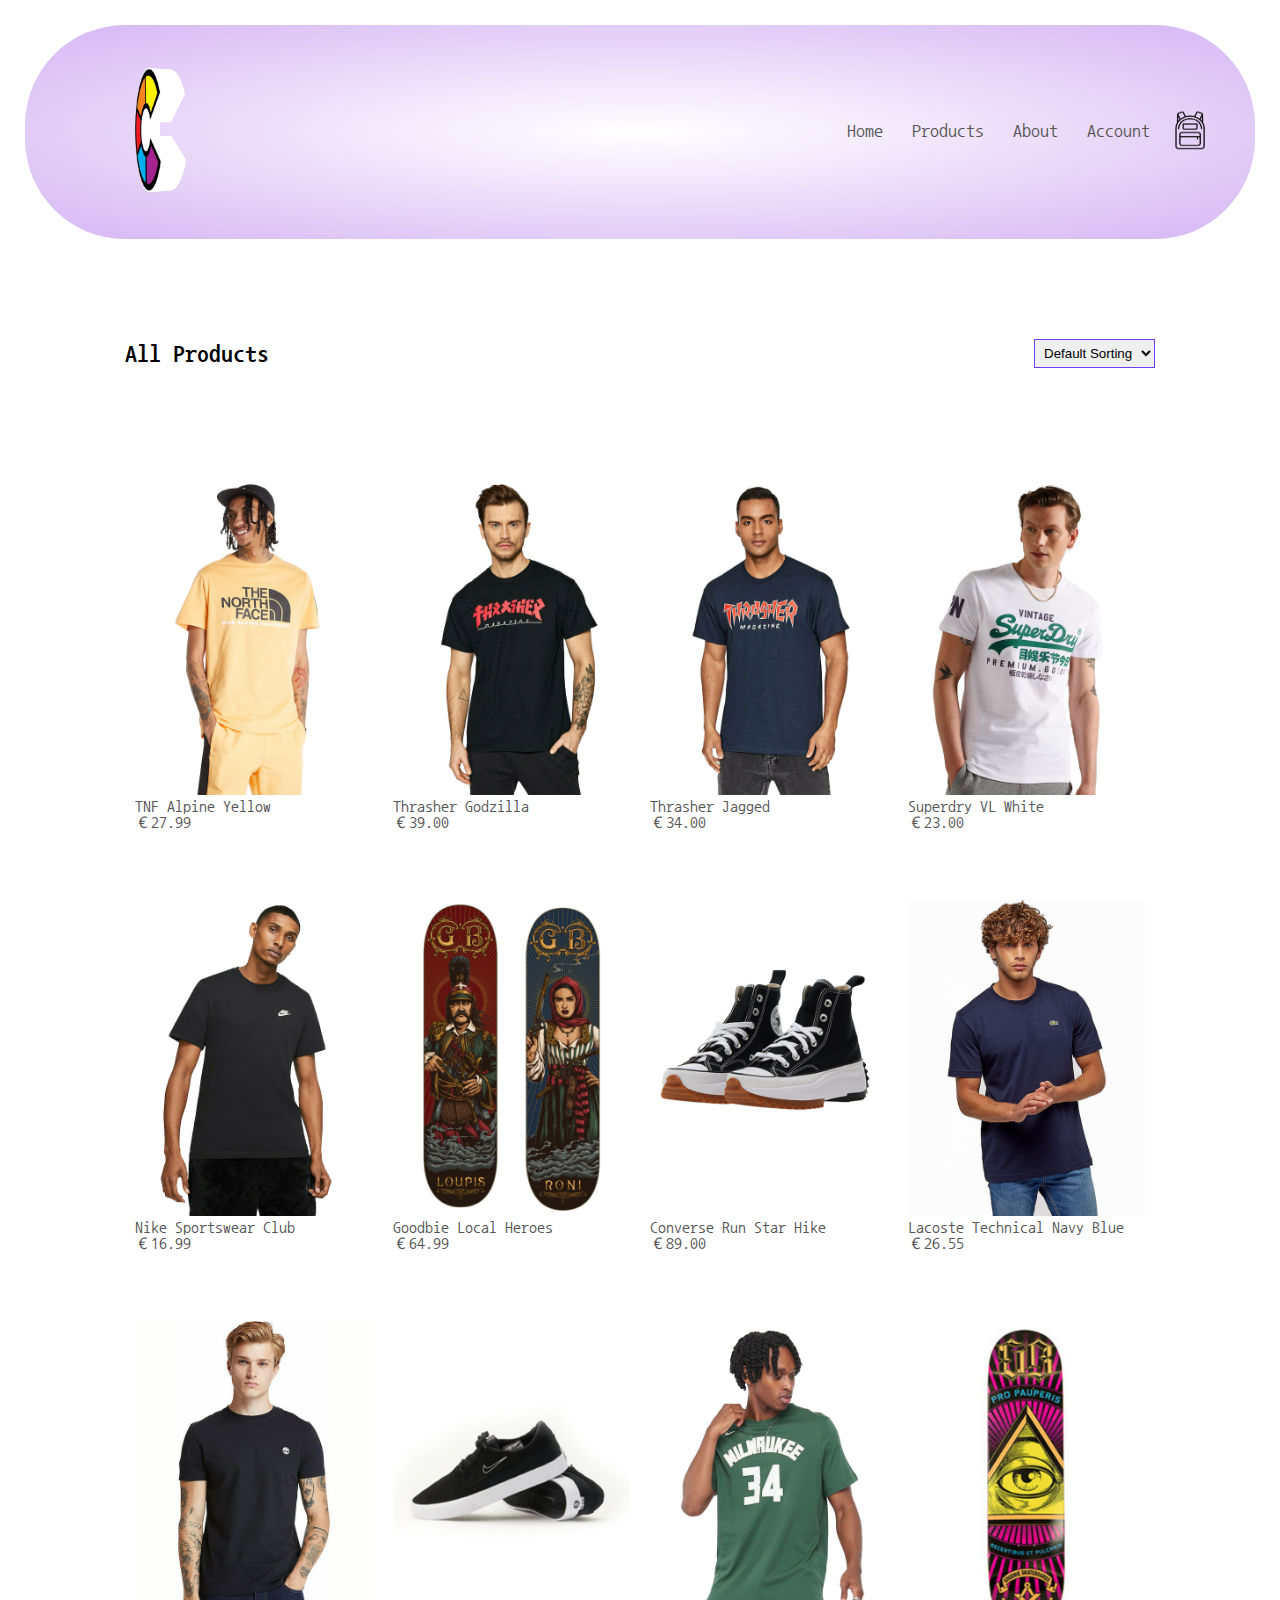
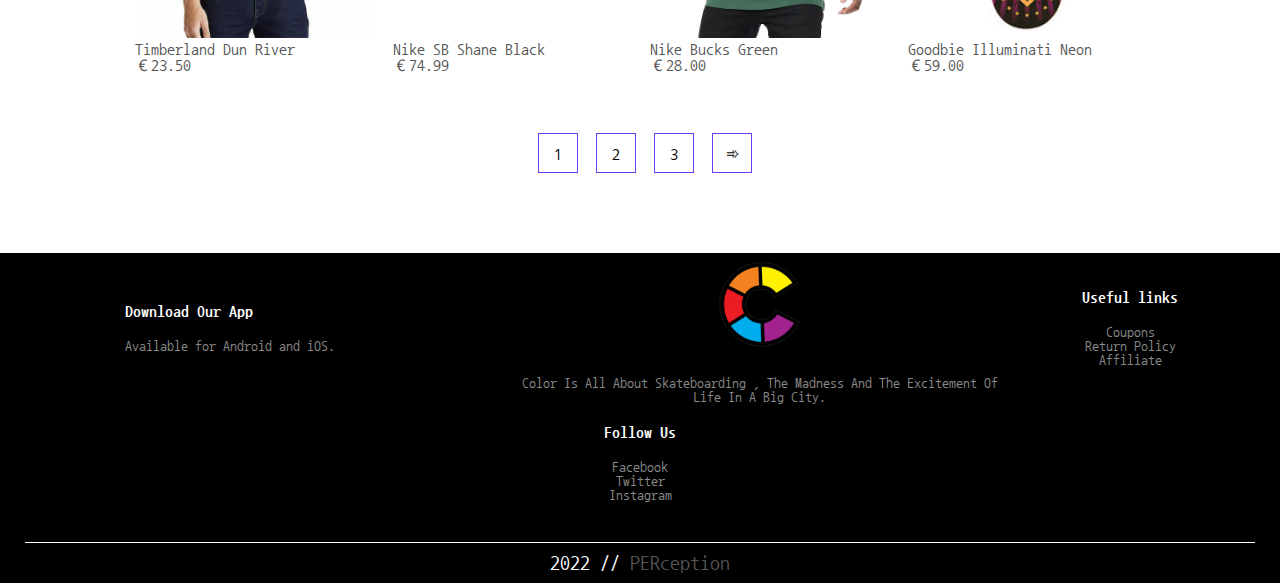
<file: products.html>
<!DOCTYPE html>
<html lang="en">
<head>
    <meta charset="UTF-8">
    <meta http-equiv="X-UA-Compatible" content="IE=edge">
    <meta name="viewport" content="width=device-width, initial-scale=1.0">
    <title>All Products | Colōrem</title>
    <link rel="stylesheet" href="css/style.css">
    <link href="<link rel="preconnect" href="https://fonts.googleapis.com">
    <link rel="preconnect" href="https://fonts.gstatic.com" crossorigin>
    <link href="https://fonts.googleapis.com/css2?family=Nanum+Gothic+Coding:wght@400;700&display=swap" rel="stylesheet"> 
    <link rel="icon" href="photos/C.png">
</head>
<body>
      
    <div class="header-2">   
        <div class="container">
            <div class="navbar">
                <div class="logo">
                    <img src="photos/colorC.gif" width="170px">
                </div>
                <nav>
                    <ul>
                        <li><a href="index.html">Home</a></li>
                        <li><a href="products.html">Products</a></li>
                        <li><a href="about.html">About</a></li>
                        <li><a href="account.html">Account</a></li>
                        <!-- <li><a href="cart.html">Backpack</a></li> -->
                    </ul>
                </nav>
                <a href="cart.html"><img src="photos/backpack.png" width="40px" height="40px"></a>
                <img src="photos/menu.png" class="menu-icon" onclick="menutoggle()">
            </div>
        </div>
    </div>   

    <div class="small-container">

        <div class="row row-2">
            <h2>All Products</h2>
            <select>
                <option>Default Sorting</option>
                <option>Sort by price</option>
                <option>Sort by rating</option>
            </select>
        </div>

        <div class="row">
            <div class="col-4">
                <a href="product-details.html">
                <img src="photos/featured6.jpg">
                </a>
                <h4>TNF Alpine Yellow</h4>
                <p>€27.99</p>
            </div>
            <div class="col-4">
                <img src="photos/featured2.jpg" >
                <h4>Thrasher Godzilla</h4>
                <p>€39.00</p>
            </div>
            <div class="col-4">
                <img src="photos/featured3.jpeg" >
                <h4>Thrasher Jagged</h4>
                <p>€34.00</p>
            </div>
            <div class="col-4">
                <img src="photos/featured4.jpeg" >
                <h4>Superdry VL White</h4>
                <p>€23.00</p>
            </div>
            <div class="row">
                <div class="col-4">
                    <img src="photos/Nike.jpg" >
                    <h4>Nike Sportswear Club</h4>
                    <p>€16.99</p>
                </div>
                <div class="col-4">
                    <img src="photos/Heroes.jpg" >
                    <h4>Goodbie Local Heroes</h4>
                    <p>€64.99</p>
                </div>
                <div class="col-4">
                    <img src="photos/converse.jpg" >
                    <h4>Converse Run Star Hike</h4>
                    <p>€89.00</p>
                </div>
                <div class="col-4">
                    <img src="photos/Lacoste.jpeg" >
                    <h4>Lacoste Technical Navy Blue</h4>
                    <p>€26.55</p>
                </div>
                <div class="col-4">
                    <img src="photos/latest1.jpeg" >
                    <h4>Timberland Dun River</h4>
                    <p>€23.50</p>
                </div>
                <div class="col-4">
                    <img src="photos/latest4.jpg" >
                    <h4>Nike SB Shane Black</h4>
                    <p>€74.99</p>
                </div>
                <div class="col-4">
                    <img src="photos/latest3.jpg" >
                    <h4>Nike Bucks Green</h4>
                    <p>€28.00</p>
                </div>
                <div class="col-4">
                    <img src="photos/latest5.jpg" >
                    <h4>Goodbie Illuminati Neon</h4>
                    <p>€59.00</p>
                </div>
            </div>

            <div class="page-btn">
                <span>1</span>
                <span>2</span>
                <span>3</span>
                <span>&#x27BE;</span>

            </div>

        </div>
    </div>   

<!-------- footer -------->
<div class="footer" >
    <div class="container">
        <div class="row">
            <div class="footer-col-1">
                <h3>Download Our App</h3>
                <p>Available for Android and iOS.</p>
            </div>
            <div class="footer-col-2">
                <img src="photos/C.png">
                <p>Color Is  All  About  Skateboarding , The Madness And The Excitement Of Life In A Big City.</p>
            </div>
            <div class="footer-col-3">
                <h3>Useful links</h3>
                <ul>
                    <li>Coupons</li>
                    <li>Return Policy</li>
                    <li>Affiliate</li>
                </ul>
            </div>
            <div class="footer-col-4">
                <h3>Follow Us</h3>
                <ul>
                    <li>Facebook</li>
                    <li>Twitter</li>
                    <li>Instagram</li>
                </ul>
            </div>
         </div>
         <hr>
         <p class="copyright"> 2022 // <a href=https://github.com/dimitris-per>PERception </a> </p>
    </div>
</div>

<!------js script (toggle menu)------>
<script>
    var MenuItems = document.getElementById("MenuItems");

    MenuItems.style.maxHeight = "0px";

    function menutoggle(){
        if(MenuItems.style.maxHeight == "0px"){
            MenuItems.syle.maxHeight == "200px"
        }
        else{
            MenuItems.style.maxHeight = "0px";
        }
    }
    
</script>


</body>
</html>
</file>
<file: css/style.css>
*{
    margin: 0;
    padding: 0;
    box-sizing: border-box;
}

body{
    font-family: 'Nanum Gothic Coding', monospace;
}
.navbar{
    display: flex;
    align-items: center;
    padding: 20px;
    font-size: 18px;
}
nav{
    flex: 1;
    text-align: right;
}
nav ul{
    display: inline-block;
    list-style-type: none;
}
nav ul li{
    display: inline-block;
    margin-right: 20px;
}
a{
    text-decoration: none;
    color: #555;
}
nav ul li::after{  
    content: "";
    width: 0%;
    height: 2px;
    background: #111011;
    display:block;
    margin:auto;
    transition: 1s;
}
nav ul li:hover::after{ 
    width: 100%;
}
p{
    color: #555;
}
.container{
    max-width: 1300px;
    margin: auto;
    padding-left: 25px;
    padding-right: 25px;
}
.row{
    display:flex;
    align-items: center;
    flex-wrap: wrap;
    justify-content: space-around;
}
.col-2{
    flex-basis: 50%;
    min-width: 300px;
    
}
.col-2 img{
    max-width: 100%;
    padding: 50px 0;
    
}

.col-2 h1{
    font-size: 50px;
    line-height: 60px;
    margin: 25px 0;
}
.btn{
    display: inline-block;
    background: #DC143C;
    color: rgb(255, 255, 255);
    padding: 8px 20px;
    margin: 20px 0;
    border-radius: 30px;
    transition: background 0.5s;
}

.btn:hover{
    background: #800000;
}

.header{
    background: radial-gradient(#fff, #ffd6d6);
    border-radius: 100px;
    margin-top: 25px;
    margin-left: 25px;
    margin-right: 25px;
}
.header .row{
    margin-top: 70px;
}
.categories{
    margin: 70px 0;
}
.col-3{
    flex-basis: 30%;
    min-width: 250px;
    margin-bottom: 30px;
    font-size: 20px;
    text-align: center;
    transition: transform 0.5s;
}
.col-3:hover{
    transform: translateY(-20px)
}

.col-3 img{
    width: 100%;
}
.small-container{
    max-width: 1080px;
    margin: auto;
    padding-left: 25px;
    padding-right: 25px;
}
.col-4{
    flex-basis: 25%;
    padding: 10px;
    min-width: 200px;
    margin-bottom: 50px;
    transition: transform 0.5s;
}
.col-4 img{
    width: 100%;
}
.title{
    text-align: center;
    margin: 0 auto 80px;
    position: relative;
    line-height: 60px;
    color: #555;
}
.title::after{
    content: '';
    background:#ff523b;
    width: 90px;
    height: 7px;
    border-radius: 5px;
    position: absolute;
    bottom: 0;
    left: 50%;
    transform: translateX(-50%);
}
h4{
    color:#555;
    font-weight: normal;
}
.col-4 p{
    font-size: 16px;
}

.col-4:hover{
    transform: translateY(-10px)
}

/* -------- offer --------*/
.offer{
    background: radial-gradient(#fff, #ffcece);
    border-radius: 100px;
    margin-top: 80px;
    padding: 100px;
}
.col-2 .offer-img{
    padding: 50px
}
small{
    color: #555;
    font-size: 14px;
}

/*---------brands-----------*/
.brands{
    margin: 100px auto;
}
.img_item{
	width:200px;
    filter: grayscale(100%);
}
.img_item:hover{
    filter: grayscale(0%);
}
.img_container{
	white-space:nowrap;
}

/*---------footer-----------*/

.footer{
    background: #000;
    color: #8a8a8a;
    font-size: 14px;
    padding: 60px 0 20;
}
.footer p{
    color: #8a8a8a;
}
.footer h3{
    color: #fff;
    margin-bottom: 20px;
}

.footer-col-1, .footer-col-2, .footer-col-3, .footer-col-4{
    min-width: 250px;
    margin-bottom: 20px;
}
.footer-col-1{
    flex-basis: 30%;
    margin-left: 100px;
}
.footer-col-2{
    flex: 1;
    text-align: center;
    margin-left: 20px;
}
.footer-col-2 img{
    width: 100px;
    margin-bottom: 20px;
    margin-right: 30px;
    margin-left: 30px;
}
.footer-col-3, .footer-col-4{
    flex-basis: 12%;
    text-align: center;
}
ul{
    list-style-type: none;
}

.footer hr{
    border: none;
    background: #ffffff;
    height: 1px;
    margin: 20px 0;
}
.copyright{
    background:#000000;
    text-align: center;
    margin-top: -10px;
    font-size: 20px;
    padding-bottom: 10px;
    color: rgb(255, 255, 255) !important;
}

.menu-icon{
    width: 28px;
    margin-left: 20px;
    display: none;
}

/*------------ media query for menu -------*/

@media only screen and (max-width: 800px) {
    nav ul{
        position: absolute;
        top: 70px;
        left: 0;
        background: #333;
        width: 100%;
        overflow: hidden;
        transition: max-height 0.5s;
    }
    nav ul li{
        display: block;
        margin-right: 50px;
        margin-top: 10px;
        margin-bottom: 10px;
    }
    nav ul li a{
        color: #fff;
    }
    .menu-icon{
        display: block;
        cursor: pointer;
    }
}

/*media query less for screen size < 600 */

@media only screen and (max-width: 600px) {
    .row{
        text-align: center;
    }
    .col-2, .col-3, .col-4{
        flex-basis: 100%;
    }
    
}
/* -----Products page------ */

.header-2{
    background: radial-gradient(#fff, #d6b6f3);
    border-radius: 100px;
    margin-top: 25px;
    margin-left: 25px;
    margin-right: 25px;
}
.row-2{
    justify-content: space-between;
    margin: 100px auto;
}
select{
    border: 1px solid #6e3ef1;
    padding: 5px;
}
select:focus{
    outline: none;
}

.page-btn{
    margin: 0 auto 80px;
}
.page-btn span{
    display: inline-block;
    border: 1px solid #6e3ef1;
    margin-left: 10px;
    width: 40px;
    height: 40px;
    text-align: center;
    line-height: 40px;
    cursor: pointer;
}
.page-btn span:hover{
    background: #6e3ef1;
    color:rgb(255, 255, 255);
}

/*----- product-details -----*/
.header-4{
    background: radial-gradient(#fff, #f3e743);
    border-radius: 100px;
    margin-top: 25px;
    margin-left: 25px;
    margin-right: 25px;
}

.single-product{
    margin-top: 80px;
}
.single-product .col-2 img{
    padding: 0;
}
.single-product .col-2{
    padding: 20px;
}
.single-product h4{
    margin: 20px 0;
    font-size: 22px;
    font-weight: bold;
}
.single-product select{
    display:block;
    padding: 10px;
    margin-top: 20px;
    border: 1px solid #eaee0f;
    padding: 5px;
}
.single-product input{
    width: 50px;
    height: 40px;
    padding-left: 10px;
    font-size: 20px;
    margin-right: 10px;
    border: 1px solid #d4c70e;
}
input:focus{
    outline:none
}
.small-img-row{
    display:flex;
    justify-content: space-between;
}
.small-img-col{
    flex-basis: 24%;
    cursor: pointer;
}

/*----- cart items -----*/

.header-3{
    background: radial-gradient(#fff, #29aae6be);
    border-radius: 100px;
    margin-top: 25px;
    margin-left: 25px;
    margin-right: 25px;
}



.cart-page{
    margin: 80px auto;
}
table{
    width: 100%;
    border-collapse: collapse;
}
.cart-info{
    display: flex;
    flex-wrap: wrap;
}
th{
    text-align: left;
    padding: 5px;
    color: #fff;
    background: #29aae6be;
    font-weight: normal;
}
td{
    padding: 10px 5px;
}
td input{
    width: 40px;
    height: 30px;
    padding: 5px;
}
td a{
    color: #2981e6be;
    font-size: 16px;
}
td img{
    width: 150px;
    height: 200px;
    margin-right: 10px;
}
.total-price{
    display: flex;
    justify-content: flex-end;
}
.total-price table{
    border-top: 3px solid #29aae6be;
    width: 100%;
    max-width: 310px;
}
td:last-child{
    text-align: right;
}
th:last-child{
    text-align: right;
}

/* -----Account page------ */

.account-page{
    padding: 50px 0;
    background: radial-gradient(#fff, #f8d17c);
    border-radius: 100px;
    margin-bottom: 100px;
    margin-left: 100px;
    margin-right: 100px;
}
.form-container{
    background: #fff;
    width: 300px;
    height: 400px;
    position: relative;
    text-align: center;
    padding: 20px 0;
    margin: auto;
    box-shadow: 0 0 20px 20px rgba(0, 0, 0,0.1);
    overflow: hidden;
}
.form-container span{
    font-weight: bold;
    padding: 0 10px;
    color: #555;
    cursor: pointer;
    width: 100px;
    display: inline-block;
}
.form-btn{
    display: inline-block;
}
.form-container form{
    max-width: 300px; 
    padding: 0 20px;
    position: absolute;
    top: 130px;
    transition: transform 1s;
}
form input{
    width: 100%;
    height: 30px;
    margin: 10px 0;
    padding: 0 10px;
    border: 1px solid #ccc;
}
form.btn {
    width: 100%;
    border: none;
    cursor: pointer;
    margin: 10px 0;
}
form.btn:focus{
    outline:none;
}
#LoginForm{
    left: -300px; 
}
#RegForm{
    left: 0px;
}
form a{
    font-size: 16px;
}

#Indicator{
    width: 110px;
    border: none;
    background: rgb(219, 138, 17);
    height: 4px;
    margin-top: 8px;
    transform: translateX(100px);
    transition: transform 1s;
}

/* -----About page------ */

.about-page{
    padding: 50px 0;
    background: radial-gradient(#fff, #aaee99);
    border-radius: 100px;
    margin-bottom: 100px;
    margin-left: 100px;
    margin-right: 100px;
}
.about-page img{
    border-radius: 100px;
}


.about h1{
    padding: 50px;
    font-size: 50px
}
.about h2{
    padding: 50px;
    font-size: 20px
}
</file>
